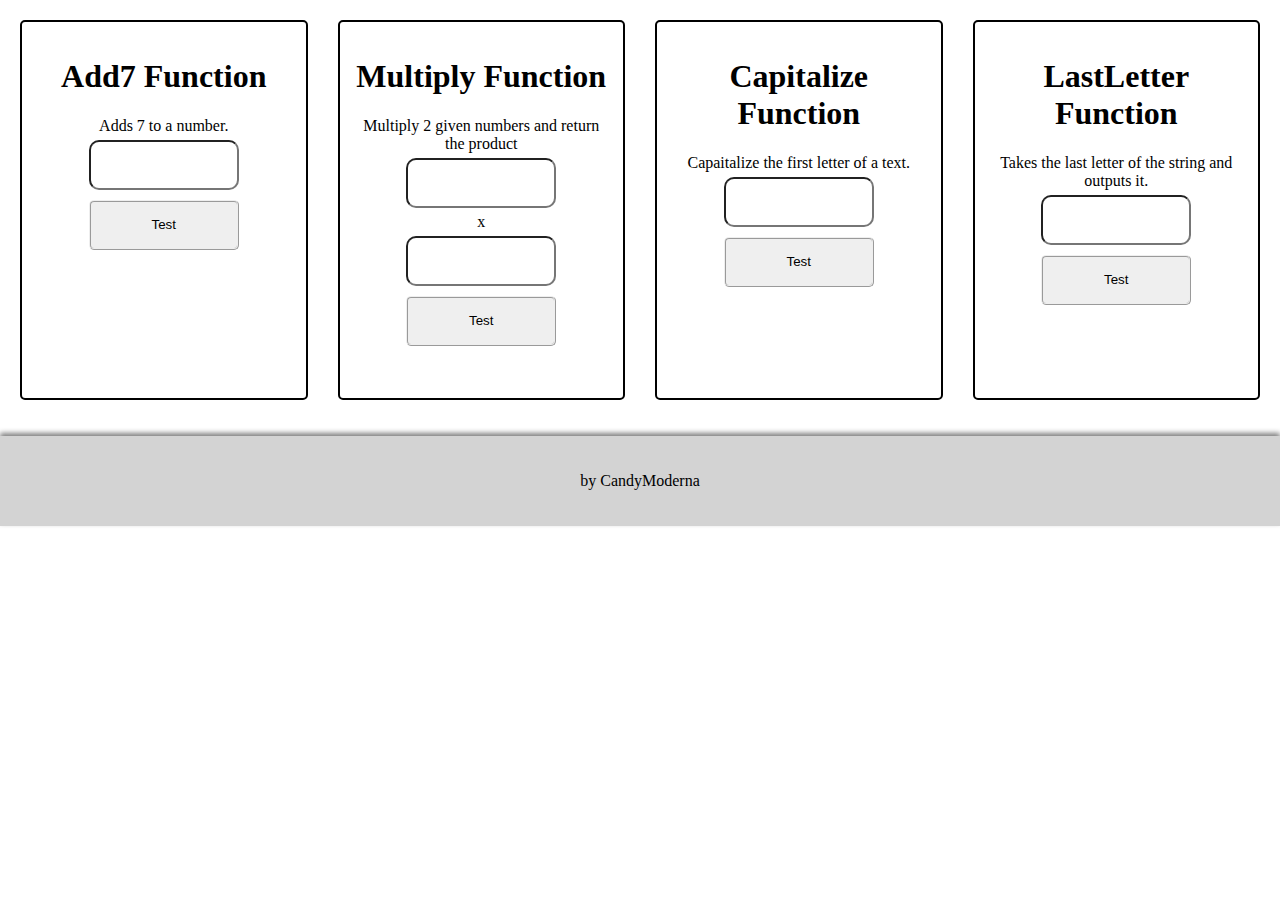
<file: index.html>
<html lang="en">
    <head>
        <title>JS Fundamentals 3 Assignment</title>
        <meta charset="UTF-8">
        <meta name="viewport" content="width=device-width, initial-scale=1.0">
        <meta http-equiv="X-UA-Compatible" content="ie=edge">
        <link rel="stylesheet" href="style.css">
    </head>
<body>
    <script src="script.js"></script>
  <div class=content>
  <div class="Add7">
    <h1>Add7 Function</h1>
    <label>Adds 7 to a number.</label>
    <input id=add7input type="number">
      <button onclick="add7()">Test</button>
      <p id="p1"></p>
  </div>
  
  <div class="Multiply">
    <h1>Multiply Function</h1>
    <label>Multiply 2 given numbers and return the product</label>
    <input id=minput type="number">
    x
    <input id=minput1 type="number">
      <button onclick="multiply()">Test</button>
      <p id="p2"></p>
  </div>
  
  <div class="Capitalize">
    <h1>Capitalize Function</h1>
    <label>Capaitalize the first letter of a text.</lable>
    <input id=cinput type="text">
      <button onclick="capitalize()">Test</button>
      <p id="p3"></p>
  </div>
  <div class="Lastletter">
    <h1>LastLetter Function</h1>
    <label>Takes the last letter of the string and outputs it.</label>
    <input id=linput type="text">
    <button onclick="lastLetter()">Test</button>
    <p id="p4"></p>
  </div>
  </div>
  <footer>by CandyModerna</footer>
</body>
</html>
</file>
<file: style.css>
body {
    display: flex;
    margin: 0px;
    flex-flow: column wrap;
    justify-content: space-between;
    gap: 16px;
  }
  
  .content {
    display: flex;
    flex-flow: row wrap;
    margin: 5px;
  }
  footer {
    display: flex;
    background-color: lightgrey;
    height: 10vh;
    justify-content: space-around;
    align-items: center;
    text-align: center;
    box-shadow: 0px -3px 5px grey;
  }
  
  button {
    margin: 5px;
    width: 150px;
    height: 50px;
    border-radius: 5px;
    transition: all 0.4s;
    border: 2px ridge;
  }
  
  button:hover {
    transform: scale(1.1);
    background-color: lightblue;
  }
  
  .Multiply, .Add7, .Lastletter, .Capitalize {
    transition: all 0.3s;
  }
  
  .Multiply:hover, .Add7:hover, .Capitalize:hover, .Lastletter:hover {
    transform: scale(1.1);
    transition: all 0.3s;
    background-color: lightsalmon;
    box-shadow: 5px 15px 5px grey;
  }
  
  input {
    margin: 5px;
    width: 150px;
    height: 50px;
    border-radius: 10px;
    text-decoration: none;
  }
  
  .Multiply, .Capitalize, .Add7, .Lastletter {
    display: flex;
    flex: 1 2 0;
    align-items: center;
    flex-flow: column wrap;
    text-align: center;
    margin: 15px;
    padding: 15px;
    border: 2px solid black;
    border-radius: 5px;
  }
  
  p {
    background-color: white;
    border-radius: 5px;
    display: inline;
  }
</file>
